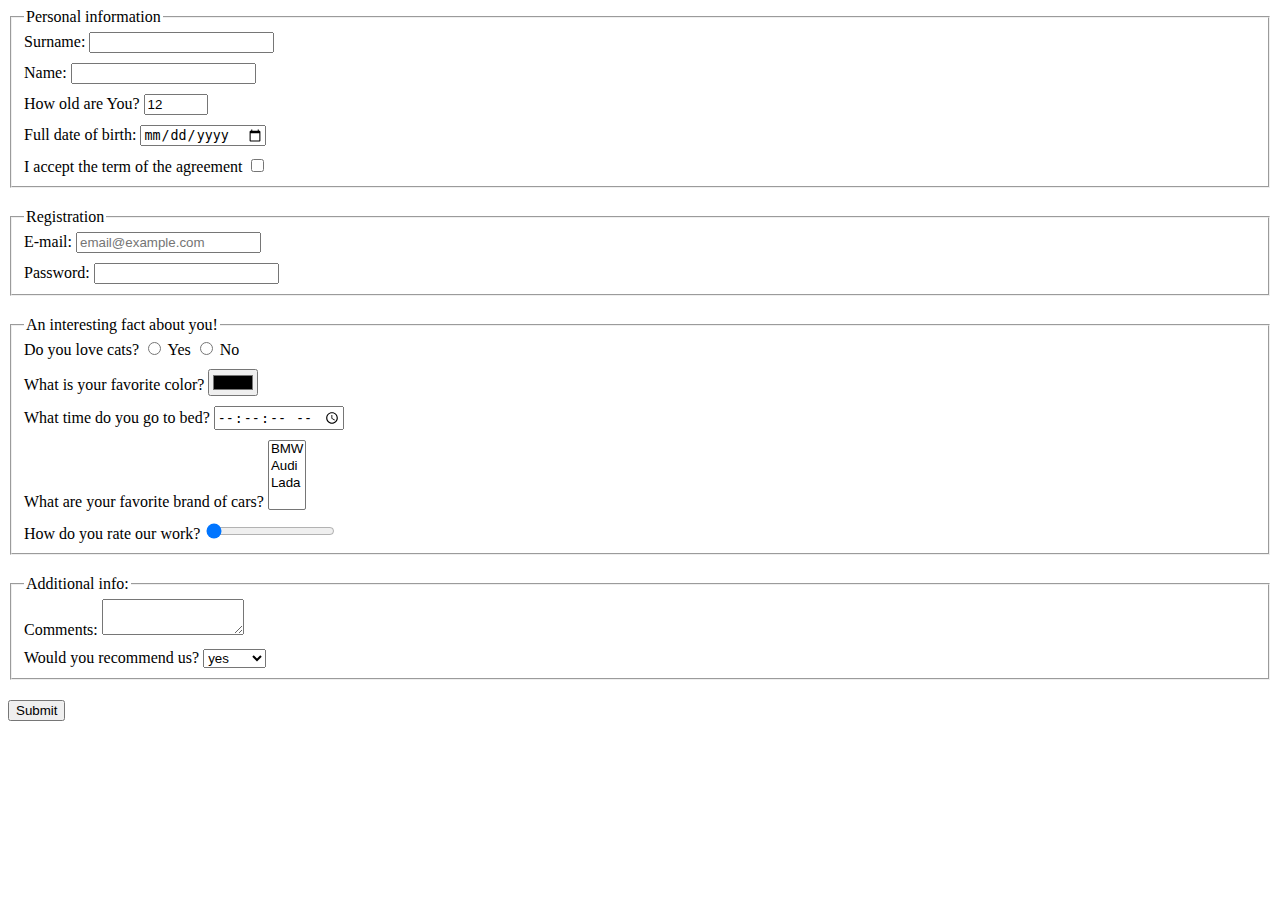
<file: index.html>
<!doctype html><html lang="en"><head><meta charset="UTF-8"><meta name="viewport" content="width=device-width, user-scalable=no, initial-scale=1.0, maximum-scale=1.0, minimum-scale=1.0"><meta http-equiv="X-UA-Compatible" content="ie=edge"><title>HTML Form</title><link rel="stylesheet" href="style.368c7d50.css"></head><body> <form action="https://mate-academy-form-lesson.herokuapp.com/create-application" method="post" type="submit" onsubmit="onSubmit()"> <fieldset class="fieldset"> <legend>Personal information</legend> <label class="label" for="surname">Surname: <input type="text" id="surname" name="surname" required autocomplete="off"> </label> <br> <label class="label" for="name">Name: <input type="text" id="name" name="name" required autocomplete="off"> </label> <br> <label class="label" for="age">How old are You? <input type="number" id="age" name="age" min="12" max="100" value="12" required> </label> <br> <label class="label" for="date_birth">Full date of birth: <input type="date" id="date_birth" name="date_birth"> </label> <br> <label for="agreement" class="label"> I accept the term of the agreement <input type="checkbox" name="agreement" id="agreement"> </label> <br> </fieldset> <fieldset class="fieldset"> <legend>Registration</legend> <label class="label" for="email" autocomplete="off"> E-mail: <input type="email" id="email" name="email" autocomplete="off" placeholder="email@example.com"> </label> <br> <label class="label" for="password1">Password: <input type="password" id="password1" name="password" required autocomplete="off"> </label> </fieldset> <fieldset class="fieldset"> <legend>An interesting fact about you!</legend> <label class="label" for="catYes">Do you love cats? <input type="radio" id="catYes" name="catYes" value="Yes" required> <label class="label" for="catYes">Yes</label> <input type="radio" id="catNo" name="catNo"> <label for="catNo">No</label> </label> <br> <label class="label" for="color">What is your favorite color? <input type="color" id="color" name="color" autocomplete="off"> </label> <br> <label class="label" for="time">What time do you go to bed? <input type="time" id="time" name="time" step="2"> </label> <br> <label class="label" for="brandCar">What are your favorite brand of cars? <select name="carBrendSelect" id="brandCar" multiple> <option value="BMW">BMW</option> <option value="Audi">Audi</option> <option value="Lada">Lada</option> </select> </label> <br> <label class="label" for="rate">How do you rate our work? <input type="range" id="rate" name="rate" value="0"> </label> </fieldset> <fieldset class="fieldset"> <legend>Additional info:</legend> <label class="label" for="comments">Comments: <textarea id="comments" name="comments" rows="2" cols="15" autocomplete="off" minlength="10" maxlength="200">
          </textarea> </label> <br> <label class="label" for="recommend">Would you recommend us? <select name="recommend" id="recommend"> <option value="yes" selected>yes</option> <option value="no">no</option> <option value="maybe">Maybe</option> <option value="50%">50%</option> </select> </label> </fieldset> <button>Submit</button> </form> <script type="text/javascript" src="main.e97352c4.js"></script> </body></html>
</file>
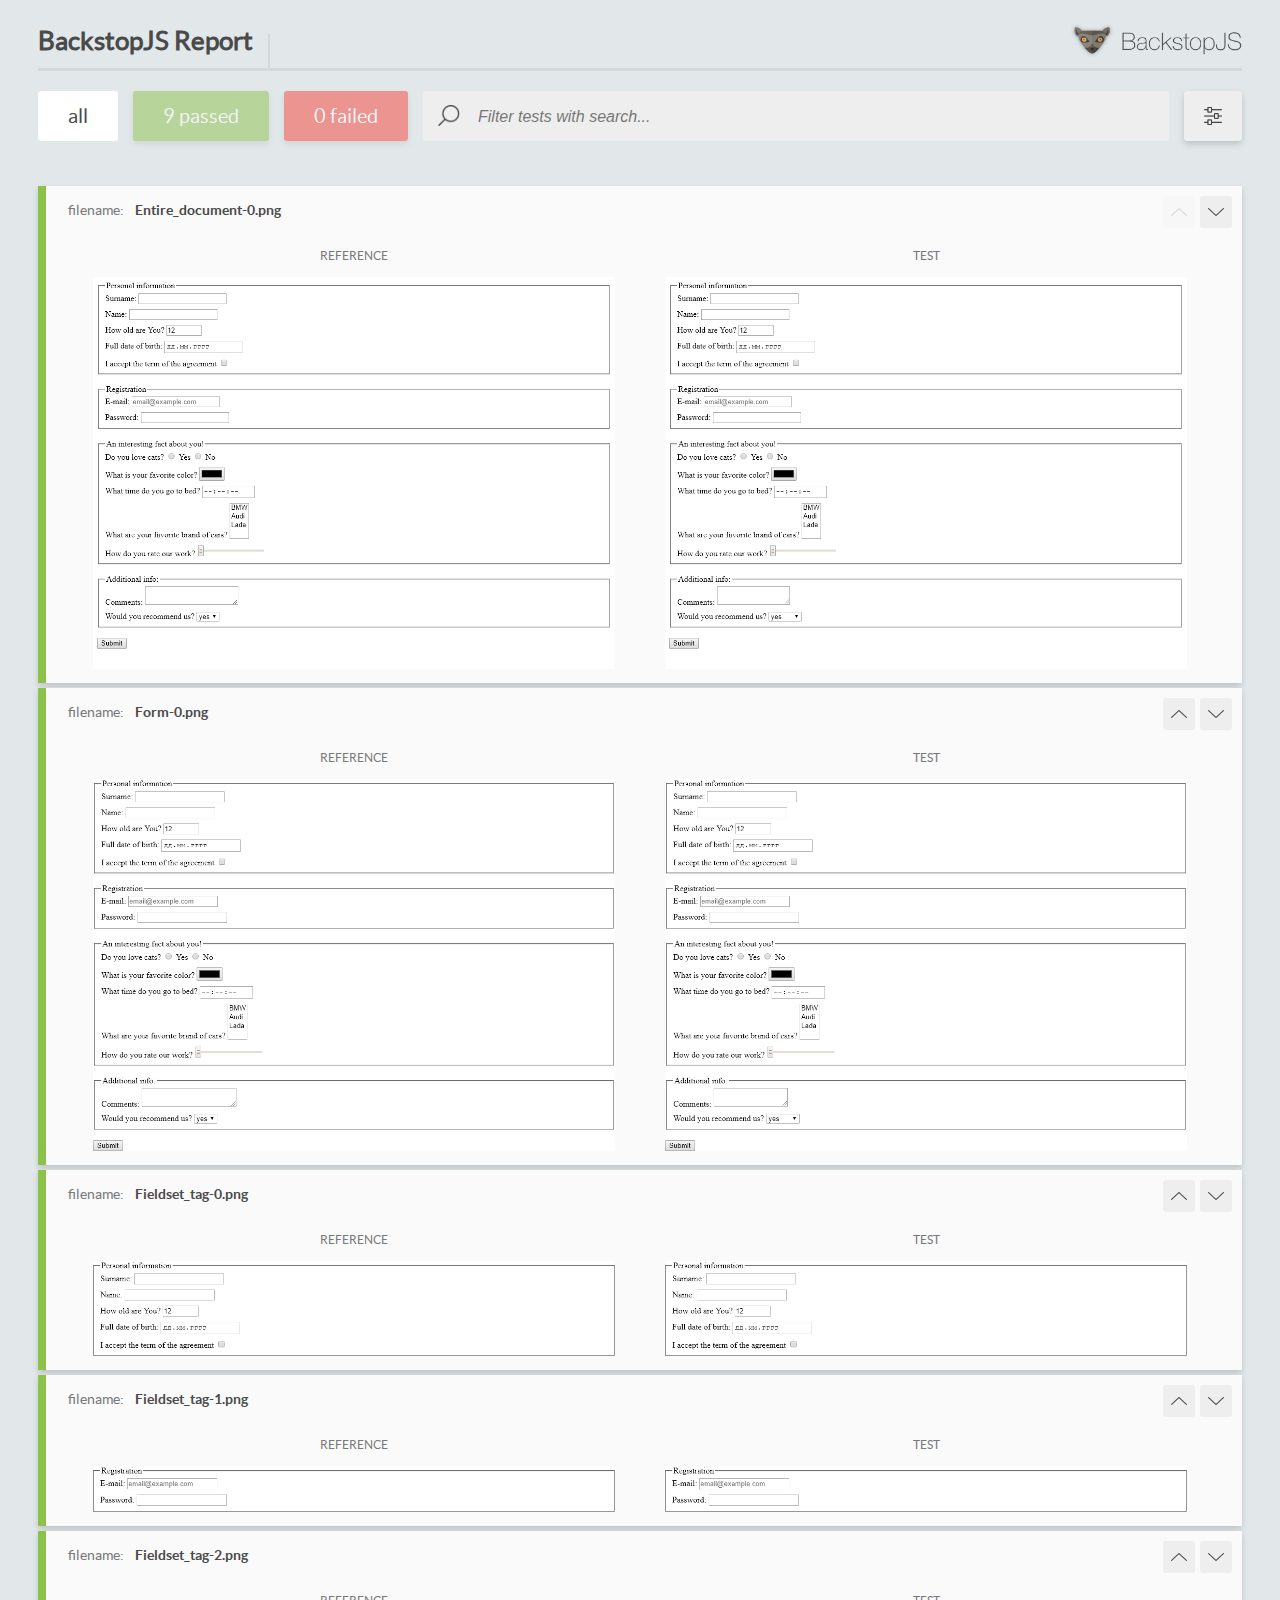
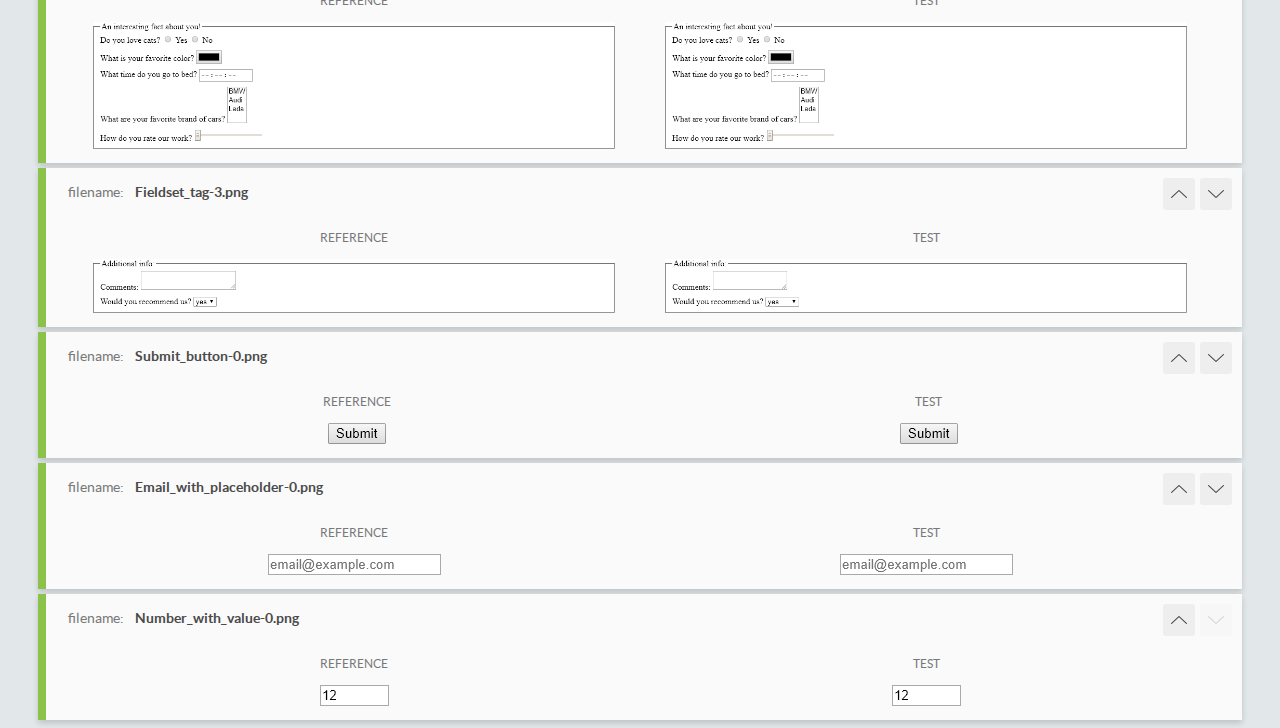
<file: report/html_report/index.html>
<!DOCTYPE html>
<html>
  <head>
    <meta charset="utf-8">
    <title>BackstopJS Report</title>

    <style>
      @font-face {
          font-family: 'latoregular';
          src: url('./assets/fonts/lato-regular-webfont.woff2') format('woff2'),
              url('./assets/fonts/lato-regular-webfont.woff') format('woff');
          font-weight: 400;
          font-style: normal;
      }
      @font-face {
          font-family: 'latobold';
          src: url('./assets/fonts/lato-bold-webfont.woff2') format('woff2'),
              url('./assets/fonts/lato-bold-webfont.woff') format('woff');
          font-weight: 700;
          font-style: normal;
      }

      .ReactModal__Body--open {
          overflow: hidden;
      }
      .ReactModal__Body--open .header {
        display: none;
      }

    </style>
  </head>
  <body style="background-color: #E2E7EA">
    <div id="root">

    </div>
    <script type="text/javascript">
      function report (report) { // eslint-disable-line no-unused-vars
        window.tests = report;
      }
    </script>
    <script type="text/javascript" src="config.js"></script>
    <script type="text/javascript" src="index_bundle.js"></script>
  </body>
</html>
</file>
<file: style.368c7d50.css>
.fieldset .label:nth-of-type(n+2){display:inline-block;margin-top:10px}.fieldset{margin-bottom:20px}
/*# sourceMappingURL=style.368c7d50.css.map */
</file>
